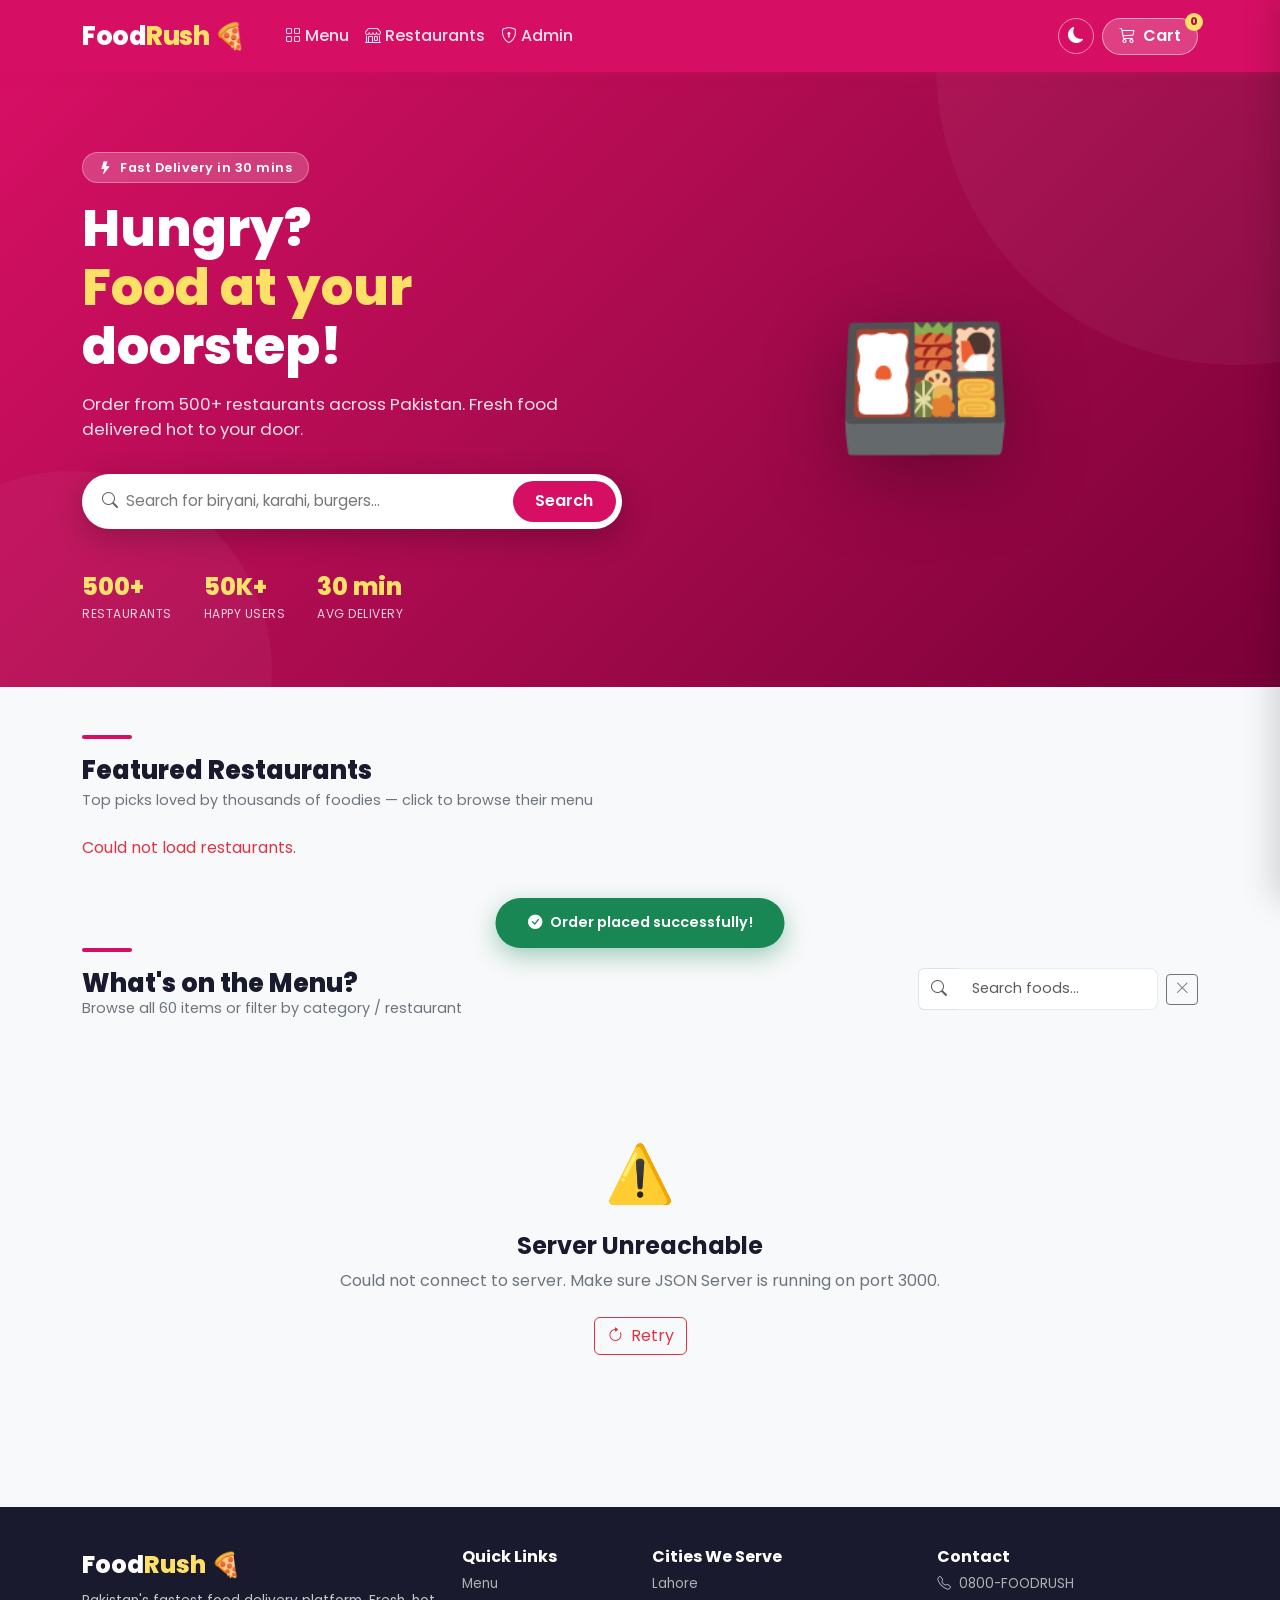
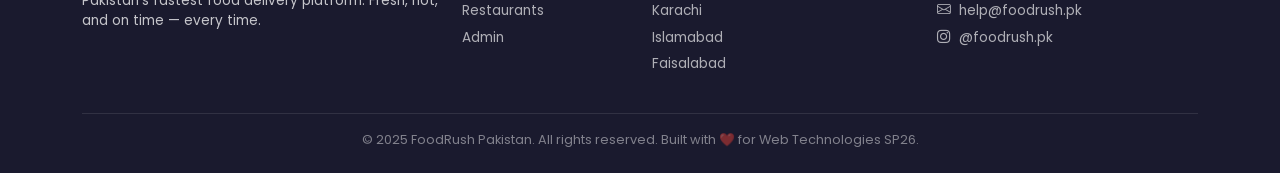
<file: index.html>
<!DOCTYPE html>
<html lang="en" data-theme="light">
<head>
  <meta charset="UTF-8" />
  <meta name="viewport" content="width=device-width, initial-scale=1.0" />
  <title>FoodRush — Order Delicious Food Online</title>
  <link rel="stylesheet" href="https://cdn.jsdelivr.net/npm/bootstrap@5.3.2/dist/css/bootstrap.min.css" />
  <link rel="stylesheet" href="https://cdn.jsdelivr.net/npm/bootstrap-icons@1.11.3/font/bootstrap-icons.min.css" />
  <link href="https://fonts.googleapis.com/css2?family=Poppins:wght@400;500;600;700;800&display=swap" rel="stylesheet" />
  <link rel="stylesheet" href="style.css" />
</head>
<body>

<!-- ============================================================
     NAVBAR
     ============================================================ -->
<nav class="navbar navbar-expand-lg foodrush-nav sticky-top">
  <div class="container">
    <a class="navbar-brand" href="#">Food<span>Rush</span> 🍕</a>
    <button class="navbar-toggler border-0" type="button"
            data-bs-toggle="collapse" data-bs-target="#navbarMain">
      <span class="navbar-toggler-icon"></span>
    </button>
    <div class="collapse navbar-collapse" id="navbarMain">
      <ul class="navbar-nav me-auto ms-3">
        <li class="nav-item">
          <a class="nav-link" href="#menuSection"><i class="bi bi-grid me-1"></i>Menu</a>
        </li>
        <li class="nav-item">
          <a class="nav-link" href="#restaurantsSection"><i class="bi bi-shop me-1"></i>Restaurants</a>
        </li>
        <li class="nav-item">
          <a class="nav-link" href="admin.html" target="_blank"><i class="bi bi-shield-lock me-1"></i>Admin</a>
        </li>
      </ul>
      <div class="d-flex align-items-center gap-2">
        <button id="darkModeToggle" title="Toggle dark mode">
          <i class="bi bi-moon-fill" id="darkModeIcon"></i>
        </button>
        <button class="btn cart-btn" id="cartToggleBtn">
          <i class="bi bi-cart3 me-1"></i> Cart
          <span class="cart-badge" id="cartCount">0</span>
        </button>
      </div>
    </div>
  </div>
</nav>

<!-- ============================================================
     HERO SECTION
     ============================================================ -->
<section class="hero-section">
  <div class="container">
    <div class="row align-items-center">
      <div class="col-lg-6">
        <span class="hero-badge"><i class="bi bi-lightning-fill me-1"></i> Fast Delivery in 30 mins</span>
        <h1>Hungry? <br><span>Food at your</span> doorstep!</h1>
        <p>Order from 500+ restaurants across Pakistan. Fresh food delivered hot to your door.</p>
        <div class="hero-search-wrapper">
          <i class="bi bi-search text-muted me-2"></i>
          <input type="text" id="heroSearch"
                 placeholder="Search for biryani, karahi, burgers…" autocomplete="off" />
          <button onclick="scrollToMenu()">Search</button>
        </div>
        <div class="hero-stats">
          <div class="hero-stat">
            <div class="num">500+</div><div class="lbl">Restaurants</div>
          </div>
          <div class="hero-stat">
            <div class="num">50K+</div><div class="lbl">Happy Users</div>
          </div>
          <div class="hero-stat">
            <div class="num">30 min</div><div class="lbl">Avg Delivery</div>
          </div>
        </div>
      </div>
      <div class="col-lg-6 hero-image-col">
        <div class="hero-illustration">🍱</div>
      </div>
    </div>
  </div>
</section>

<!-- ============================================================
     FEATURED RESTAURANTS — dynamic, loaded from /restaurants
     ============================================================ -->
<section class="py-5" id="restaurantsSection">
  <div class="container">
    <div class="section-divider"></div>
    <h2 class="section-title">Featured Restaurants</h2>
    <p class="section-subtitle">Top picks loved by thousands of foodies — click to browse their menu</p>
    <!-- Dynamic restaurant cards injected by loadRestaurants() in app.js -->
    <div class="row g-3" id="restaurantsGrid">
      <p class="text-muted">Loading restaurants…</p>
    </div>
  </div>
</section>

<!-- ============================================================
     FOOD MENU SECTION
     ============================================================ -->
<section class="py-4 bg-light" id="menuSection">
  <div class="container">
    <div class="section-divider"></div>

    <div class="d-flex align-items-start justify-content-between flex-wrap gap-2 mb-2">
      <div>
        <h2 class="section-title mb-0">What's on the Menu?</h2>
        <p class="section-subtitle mb-0">Browse all 60 items or filter by category / restaurant</p>
      </div>
      <div class="d-flex align-items-center gap-2">
        <div class="input-group" style="max-width:240px;">
          <span class="input-group-text bg-white border-end-0">
            <i class="bi bi-search text-muted"></i>
          </span>
          <input type="text" id="menuSearchInput"
                 class="form-control border-start-0" placeholder="Search foods…" autocomplete="off" />
        </div>
        <button class="btn btn-sm btn-outline-secondary" onclick="clearAllFilters()" title="Clear all filters">
          <i class="bi bi-x-lg"></i>
        </button>
      </div>
    </div>

    <!-- Active restaurant filter badge -->
    <div id="restaurantFilterBadge"
         style="display:none;align-items:center;gap:0.5rem;
                background:var(--pink-light);color:var(--pink-dark);
                padding:0.35rem 1rem;border-radius:50px;
                font-size:0.82rem;font-weight:600;width:fit-content;margin-bottom:0.5rem;">
      <i class="bi bi-shop"></i>
      Showing: <span id="restaurantFilterName"></span>
      <button id="clearRestaurantFilter" style="background:none;border:none;color:var(--pink-dark);
              font-size:1rem;line-height:1;cursor:pointer;padding:0;" title="Clear">✕</button>
    </div>

    <!-- Category Filter Chips -->
    <div id="categoryFilterRow" class="d-flex gap-2 flex-wrap my-3">
      <!-- Injected by JS -->
    </div>

    <!-- Food Grid -->
    <div id="foodGrid" class="row g-3 mt-1">
      <!-- Injected by JS -->
    </div>
  </div>
</section>

<!-- ============================================================
     CHECKOUT SECTION
     ============================================================ -->
<section class="py-5" id="checkoutSection" style="display:none;">
  <div class="container">
    <div class="section-divider"></div>
    <h2 class="section-title">Complete Your Order</h2>
    <p class="section-subtitle">Fill in your delivery details below</p>
    <div class="row g-4">

      <!-- Checkout Form -->
      <div class="col-lg-7">
        <div class="checkout-card">
          <h5 class="fw-bold mb-3">
            <i class="bi bi-person-fill pink-text me-2"></i>Delivery Information
          </h5>
          <form id="checkoutForm" novalidate>
            <div class="row g-3">
              <div class="col-md-6">
                <label class="form-label" for="custName">Full Name *</label>
                <input type="text" id="custName" class="form-control"
                       placeholder="e.g. Ahmed Raza" />
                <div class="invalid-feedback" id="custNameError">
                  Please enter your full name (at least 3 characters).
                </div>
              </div>
              <div class="col-md-6">
                <label class="form-label" for="custPhone">Phone Number *</label>
                <input type="tel" id="custPhone" class="form-control"
                       placeholder="03XX-XXXXXXX" />
                <div class="invalid-feedback" id="custPhoneError">
                  Enter a valid Pakistani number (e.g. 03001234567).
                </div>
              </div>
              <div class="col-12">
                <label class="form-label" for="custEmail">Email Address *</label>
                <input type="email" id="custEmail" class="form-control"
                       placeholder="you@example.com" />
                <div class="invalid-feedback" id="custEmailError">
                  Please enter a valid email address.
                </div>
              </div>
              <div class="col-12">
                <label class="form-label" for="custAddress">Delivery Address *</label>
                <textarea id="custAddress" class="form-control" rows="2"
                          placeholder="House no., Street, Block, Area…"></textarea>
                <div class="invalid-feedback" id="custAddressError">
                  Please provide your full delivery address (10+ characters).
                </div>
              </div>
              <div class="col-md-6">
                <label class="form-label" for="custCity">City *</label>
                <select id="custCity" class="form-select">
                  <option value="">-- Select City --</option>
                  <option>Lahore</option>
                  <option>Karachi</option>
                  <option>Islamabad</option>
                  <option>Faisalabad</option>
                  <option>Rawalpindi</option>
                  <option>Multan</option>
                  <option>Peshawar</option>
                  <option>Quetta</option>
                </select>
                <div class="invalid-feedback" id="custCityError">
                  Please select your city.
                </div>
              </div>
              <div class="col-12">
                <label class="form-label" for="custInstructions">
                  Special Instructions <span class="text-muted">(optional)</span>
                </label>
                <input type="text" id="custInstructions" class="form-control"
                       placeholder="Extra spicy, no onions, ring doorbell…" />
              </div>
            </div>

            <h5 class="fw-bold mt-4 mb-3">
              <i class="bi bi-credit-card-fill pink-text me-2"></i>Payment Method
            </h5>
            <div id="paymentError" class="invalid-feedback mb-2">
              Please select a payment method.
            </div>
            <div class="row g-2" id="paymentMethods">
              <div class="col-6 col-md-3">
                <div class="payment-option" data-method="Cash on Delivery">
                  <span class="payment-icon">💵</span> Cash on Delivery
                </div>
              </div>
              <div class="col-6 col-md-3">
                <div class="payment-option" data-method="JazzCash">
                  <span class="payment-icon">📱</span> JazzCash
                </div>
              </div>
              <div class="col-6 col-md-3">
                <div class="payment-option" data-method="Easypaisa">
                  <span class="payment-icon">🟢</span> Easypaisa
                </div>
              </div>
              <div class="col-6 col-md-3">
                <div class="payment-option" data-method="Card">
                  <span class="payment-icon">💳</span> Debit/Credit
                </div>
              </div>
            </div>

            <button type="submit" class="btn-checkout mt-4" id="placeOrderBtn">
              <i class="bi bi-bag-check-fill me-2"></i> Place Order
            </button>
          </form>
        </div>
      </div>

      <!-- Order Summary -->
      <div class="col-lg-5">
        <div class="order-summary-card">
          <h5 class="fw-bold mb-3">
            <i class="bi bi-receipt pink-text me-2"></i>Order Summary
          </h5>
          <div id="checkoutItemsList"></div>
          <div class="order-total-section">
            <div class="total-line">
              <span>Subtotal</span><span id="summarySubtotal">Rs. 0</span>
            </div>
            <div class="total-line">
              <span>Delivery Fee</span><span id="summaryDelivery">Rs. 0</span>
            </div>
            <div class="total-line">
              <span>Tax (5%)</span><span id="summaryTax">Rs. 0</span>
            </div>
            <div class="grand-total-line">
              <span>Grand Total</span><span id="summaryGrand">Rs. 0</span>
            </div>
          </div>
        </div>
        <button class="btn btn-outline-secondary w-100 mt-3" id="backToMenuBtn">
          <i class="bi bi-arrow-left me-1"></i> Back to Menu
        </button>
      </div>

    </div>
  </div>
</section>

<!-- ============================================================
     FOOTER
     ============================================================ -->
<footer class="foodrush-footer">
  <div class="container">
    <div class="row g-4">
      <div class="col-md-4">
        <div class="footer-brand">Food<span>Rush</span> 🍕</div>
        <p style="font-size:0.85rem;margin-top:0.5rem;">
          Pakistan's fastest food delivery platform. Fresh, hot, and on time — every time.
        </p>
      </div>
      <div class="col-md-2">
        <h6 class="text-white fw-bold mb-2">Quick Links</h6>
        <div class="footer-links">
          <a href="#menuSection">Menu</a>
          <a href="#restaurantsSection">Restaurants</a>
          <a href="admin.html" target="_blank">Admin</a>
        </div>
      </div>
      <div class="col-md-3">
        <h6 class="text-white fw-bold mb-2">Cities We Serve</h6>
        <div class="footer-links">
          <a href="#">Lahore</a>
          <a href="#">Karachi</a>
          <a href="#">Islamabad</a>
          <a href="#">Faisalabad</a>
        </div>
      </div>
      <div class="col-md-3">
        <h6 class="text-white fw-bold mb-2">Contact</h6>
        <div class="footer-links">
          <a href="#"><i class="bi bi-telephone me-1"></i> 0800-FOODRUSH</a>
          <a href="#"><i class="bi bi-envelope me-1"></i> help@foodrush.pk</a>
          <a href="#"><i class="bi bi-instagram me-1"></i> @foodrush.pk</a>
        </div>
      </div>
    </div>
    <div class="footer-bottom">
      &copy; 2025 FoodRush Pakistan. All rights reserved.
      Built with ❤️ for Web Technologies SP26.
    </div>
  </div>
</footer>

<!-- ============================================================
     CART SIDEBAR
     ============================================================ -->
<div class="cart-overlay" id="cartOverlay"></div>
<aside class="cart-sidebar" id="cartSidebar">
  <div class="cart-header">
    <h5><i class="bi bi-cart3 me-2"></i>Your Cart</h5>
    <button class="cart-close-btn" id="cartCloseBtn"><i class="bi bi-x-lg"></i></button>
  </div>
  <div class="cart-items-container" id="cartItemsList"></div>
  <div class="cart-footer" id="cartFooter" style="display:none;">
    <div class="cart-summary-row">
      <span>Subtotal</span><span id="cartSubtotal">Rs. 0</span>
    </div>
    <div class="cart-summary-row">
      <span>Delivery Fee</span><span id="cartDelivery">Rs. 0</span>
    </div>
    <div class="cart-summary-row">
      <span>Tax (5%)</span><span id="cartTax">Rs. 0</span>
    </div>
    <div class="cart-total-row">
      <span>Grand Total</span><span id="cartGrandTotal">Rs. 0</span>
    </div>
    <button class="btn-checkout" id="proceedCheckoutBtn">
      <i class="bi bi-bag-check-fill me-2"></i> Proceed to Checkout
    </button>
  </div>
</aside>

<!-- Toast -->
<div class="success-toast" id="successToast">
  <i class="bi bi-check-circle-fill"></i>
  <span id="successToastMsg">Order placed successfully!</span>
</div>

<script src="https://cdn.jsdelivr.net/npm/bootstrap@5.3.2/dist/js/bootstrap.bundle.min.js"></script>
<script src="app.js"></script>
</body>
</html>
</file>
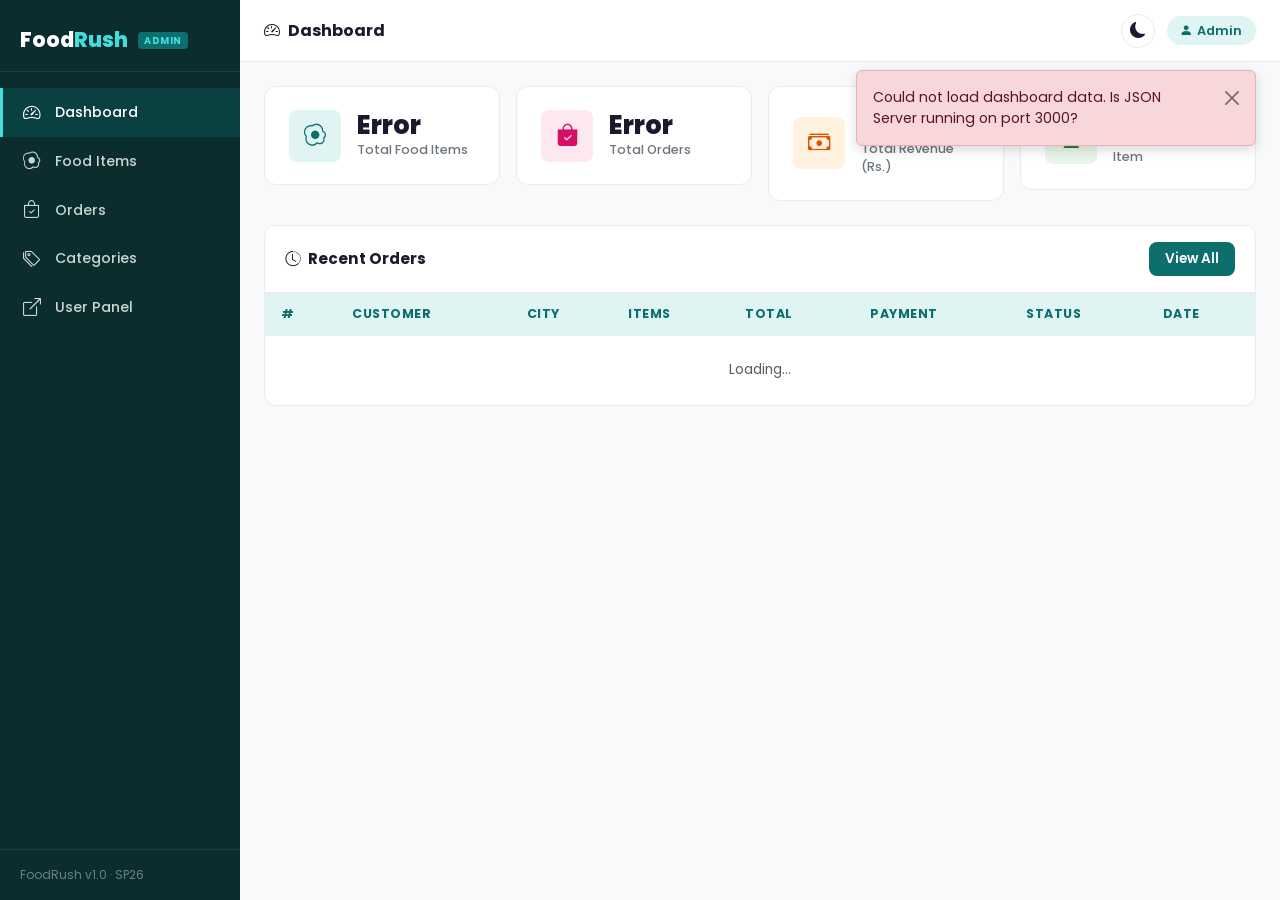
<file: admin.html>
<!DOCTYPE html>
<html lang="en" data-theme="light">
<head>
  <meta charset="UTF-8" />
  <meta name="viewport" content="width=device-width, initial-scale=1.0" />
  <title>FoodRush — Admin Dashboard</title>

  <link rel="stylesheet" href="https://cdn.jsdelivr.net/npm/bootstrap@5.3.2/dist/css/bootstrap.min.css" />
  <link rel="stylesheet" href="https://cdn.jsdelivr.net/npm/bootstrap-icons@1.11.3/font/bootstrap-icons.min.css" />
  <link href="https://fonts.googleapis.com/css2?family=Poppins:wght@400;500;600;700;800&display=swap" rel="stylesheet" />
  <link rel="stylesheet" href="style.css" />

  <style>
    /* ============================================================
       ADMIN PANEL — deep teal/navy theme (distinct from user panel)
       ============================================================ */
    :root {
      --admin-primary: #0d6e6e;
      --admin-dark:    #094f4f;
      --admin-light:   #e0f4f4;
      --sidebar-bg:    #0b2d2d;
      --sidebar-text:  rgba(255,255,255,0.8);
      --stat-bg:       var(--bg-card);
    }
    [data-theme="dark"] {
      --admin-light: #0b2d2d;
      --stat-bg:     #1e1e2e;
    }

    /* Layout */
    .admin-wrapper { display: flex; min-height: 100vh; }

    /* ---- Sidebar ---- */
    .admin-sidebar {
      width: 240px;
      background: var(--sidebar-bg);
      flex-shrink: 0;
      display: flex;
      flex-direction: column;
      position: sticky;
      top: 0;
      height: 100vh;
      overflow-y: auto;
    }
    .sidebar-brand {
      padding: 1.5rem 1.25rem 1rem;
      font-size: 1.3rem;
      font-weight: 800;
      color: #fff;
      border-bottom: 1px solid rgba(255,255,255,0.08);
    }
    .sidebar-brand span { color: #4dd; }
    .sidebar-badge {
      background: var(--admin-primary);
      color: #fff;
      font-size: 0.6rem;
      font-weight: 700;
      padding: 0.1rem 0.4rem;
      border-radius: 4px;
      margin-left: 6px;
      text-transform: uppercase;
      letter-spacing: 0.5px;
      vertical-align: middle;
    }
    .sidebar-nav { padding: 1rem 0; flex: 1; }
    /* FIX Bug 1 & 3: sidebar links are <button> not <a href="#">
       so there is no anchor jump, and we never need event.preventDefault() */
    .sidebar-nav button {
      display: flex;
      align-items: center;
      gap: 0.75rem;
      width: 100%;
      padding: 0.7rem 1.25rem;
      color: var(--sidebar-text);
      background: none;
      border: none;
      border-left: 3px solid transparent;
      font-size: 0.88rem;
      font-weight: 500;
      text-align: left;
      cursor: pointer;
      transition: all 0.2s;
    }
    .sidebar-nav button:hover { background: rgba(255,255,255,0.07); color: #fff; }
    .sidebar-nav button.active {
      background: rgba(13,110,110,0.3);
      color: #fff;
      border-left-color: #4dd;
    }
    .sidebar-nav button i { font-size: 1.1rem; width: 20px; }
    /* External link keeps as <a> but styled the same */
    .sidebar-nav a {
      display: flex;
      align-items: center;
      gap: 0.75rem;
      padding: 0.7rem 1.25rem;
      color: var(--sidebar-text);
      text-decoration: none;
      font-size: 0.88rem;
      font-weight: 500;
      border-left: 3px solid transparent;
      transition: all 0.2s;
    }
    .sidebar-nav a:hover { background: rgba(255,255,255,0.07); color: #fff; }
    .sidebar-nav a i { font-size: 1.1rem; width: 20px; }
    .sidebar-footer {
      padding: 1rem 1.25rem;
      border-top: 1px solid rgba(255,255,255,0.08);
      font-size: 0.75rem;
      color: rgba(255,255,255,0.4);
    }

    /* ---- Main ---- */
    .admin-main {
      flex: 1;
      background: var(--bg-main);
      display: flex;
      flex-direction: column;
      min-width: 0;
    }
    .admin-topbar {
      background: var(--bg-card);
      border-bottom: 1px solid var(--border-color);
      padding: 0.85rem 1.5rem;
      display: flex;
      align-items: center;
      justify-content: space-between;
      position: sticky;
      top: 0;
      z-index: 100;
    }
    .admin-topbar h4 { font-weight: 700; font-size: 1rem; margin: 0; color: var(--text-dark); }
    .topbar-right { display: flex; align-items: center; gap: 0.75rem; }
    .admin-user-badge {
      background: var(--admin-light);
      color: var(--admin-primary);
      font-size: 0.8rem;
      font-weight: 600;
      padding: 0.3rem 0.85rem;
      border-radius: 50px;
    }

    /* ---- Stat Cards ---- */
    .stat-card {
      background: var(--stat-bg);
      border-radius: var(--radius-md);
      padding: 1.4rem 1.5rem;
      border: 1px solid var(--border-color);
      display: flex;
      align-items: center;
      gap: 1rem;
      transition: var(--transition);
    }
    .stat-card:hover { box-shadow: var(--shadow-md); transform: translateY(-3px); }
    .stat-icon {
      width: 52px; height: 52px;
      border-radius: var(--radius-sm);
      display: flex; align-items: center; justify-content: center;
      font-size: 1.4rem; flex-shrink: 0;
    }
    .stat-icon.teal   { background: #e0f4f4; color: var(--admin-primary); }
    .stat-icon.pink   { background: #fde8f0; color: var(--pink-primary); }
    .stat-icon.orange { background: #fff3e0; color: #e65100; }
    .stat-icon.green  { background: #e8f5e9; color: #2e7d32; }
    .stat-value { font-size: 1.6rem; font-weight: 800; color: var(--text-dark); line-height: 1.1; }
    .stat-label { font-size: 0.78rem; color: var(--text-muted); font-weight: 500; margin-top: 2px; }

    /* ---- Sections ---- */
    .admin-section        { display: none; }
    .admin-section.active { display: block; }
    .admin-content        { padding: 1.5rem; }

    /* ---- Table Card ---- */
    .admin-table-card {
      background: var(--bg-card);
      border-radius: var(--radius-md);
      border: 1px solid var(--border-color);
      overflow: hidden;
    }
    .admin-table-header {
      padding: 1rem 1.25rem;
      border-bottom: 1px solid var(--border-color);
      display: flex; align-items: center;
      justify-content: space-between;
      flex-wrap: wrap; gap: 0.5rem;
    }
    .admin-table-header h5 { font-weight: 700; margin: 0; font-size: 0.95rem; }

    .btn-admin-primary {
      background: var(--admin-primary);
      color: #fff; border: none;
      border-radius: var(--radius-sm);
      padding: 0.45rem 1rem;
      font-size: 0.85rem; font-weight: 600;
      cursor: pointer; transition: var(--transition);
      display: inline-flex; align-items: center; gap: 5px;
    }
    .btn-admin-primary:hover { background: var(--admin-dark); }

    table { width: 100%; }
    .admin-table thead th {
      background: var(--admin-light);
      color: var(--admin-primary);
      font-size: 0.78rem; font-weight: 700;
      text-transform: uppercase; letter-spacing: 0.5px;
      padding: 0.75rem 1rem; border: none;
    }
    .admin-table tbody td {
      padding: 0.8rem 1rem; font-size: 0.86rem;
      color: var(--text-dark);
      border-bottom: 1px solid var(--border-color);
      vertical-align: middle;
    }
    .admin-table tbody tr:last-child td { border-bottom: none; }
    .admin-table tbody tr:hover { background: rgba(13,110,110,0.04); }

    .food-thumb { width: 42px; height: 42px; border-radius: 8px; object-fit: cover; }

    .badge-available   { background:#d4edda; color:#155724; padding:3px 10px; border-radius:50px; font-size:0.72rem; font-weight:700; }
    .badge-unavailable { background:#f8d7da; color:#721c24; padding:3px 10px; border-radius:50px; font-size:0.72rem; font-weight:700; }

    .btn-icon {
      width:32px; height:32px; border:none; border-radius:8px;
      display:inline-flex; align-items:center; justify-content:center;
      cursor:pointer; transition:var(--transition); font-size:0.9rem;
    }
    .btn-icon.edit   { background:#fff3e0; color:#e65100; }
    .btn-icon.edit:hover   { background:#e65100; color:#fff; }
    .btn-icon.delete { background:#fdecea; color:#c62828; }
    .btn-icon.delete:hover { background:#c62828; color:#fff; }

    /* ---- Form Panel ---- */
    .form-panel {
      background: var(--bg-card);
      border-radius: var(--radius-md);
      border: 1px solid var(--border-color);
      padding: 1.5rem;
    }
    .form-panel h5 { font-weight: 700; margin-bottom: 1.25rem; color: var(--admin-primary); }

    /* ---- Order Status ---- */
    .order-status-badge { padding:3px 10px; border-radius:50px; font-size:0.72rem; font-weight:700; }
    .status-Processing  { background:#fff3cd; color:#856404; }
    .status-Delivered   { background:#d4edda; color:#155724; }
    .status-Cancelled   { background:#f8d7da; color:#721c24; }
    .status-On-the-Way  { background:#cce5ff; color:#004085; }

    /* ---- Delete Modal ---- */
    .modal-header { background: #fdecea; }
    .modal-title  { color: #c62828; font-weight: 700; }

    /* ---- Responsive ---- */
    @media (max-width: 768px) {
      .admin-sidebar { display: none; }
      .admin-sidebar.mobile-open {
        display: flex; position: fixed;
        z-index: 1050; top:0; left:0; height:100vh;
      }
      .admin-topbar  { padding: 0.75rem 1rem; }
      .admin-content { padding: 1rem; }
    }
  </style>
</head>
<body>

<div class="admin-wrapper">

  <!-- ============================================================
       SIDEBAR
       FIX Bug 1+3: nav items are now <button> elements, not
       <a href="#"> links. No anchor jump, no event needed,
       showSection() signature simplified back to (name, btnEl).
       ============================================================ -->
  <aside class="admin-sidebar" id="adminSidebar">
    <div class="sidebar-brand">
      Food<span>Rush</span>
      <span class="sidebar-badge">Admin</span>
    </div>
    <nav class="sidebar-nav">
      <button class="active" onclick="showSection('dashboard', this)">
        <i class="bi bi-speedometer2"></i> Dashboard
      </button>
      <button onclick="showSection('foods', this)">
        <i class="bi bi-egg-fried"></i> Food Items
      </button>
      <button onclick="showSection('orders', this)">
        <i class="bi bi-bag-check"></i> Orders
      </button>
      <button onclick="showSection('categories', this)">
        <i class="bi bi-tags"></i> Categories
      </button>
      <a href="index.html" target="_blank">
        <i class="bi bi-box-arrow-up-right"></i> User Panel
      </a>
    </nav>
    <div class="sidebar-footer">FoodRush v1.0 · SP26</div>
  </aside>

  <!-- ============================================================
       MAIN CONTENT
       ============================================================ -->
  <main class="admin-main">

    <!-- Top Bar -->
    <div class="admin-topbar">
      <div class="d-flex align-items-center gap-3">
        <button class="btn btn-sm btn-outline-secondary d-md-none"
                onclick="toggleMobileSidebar()">
          <i class="bi bi-list"></i>
        </button>
        <h4 id="pageTitle"><i class="bi bi-speedometer2 me-2"></i>Dashboard</h4>
      </div>
      <div class="topbar-right">
        <button id="adminDarkToggle"
                style="background:transparent;border:1px solid var(--border-color);
                       border-radius:50%;width:34px;height:34px;cursor:pointer;
                       display:flex;align-items:center;justify-content:center;
                       color:var(--text-dark);transition:all 0.2s;">
          <i class="bi bi-moon-fill" id="adminDarkIcon"></i>
        </button>
        <span class="admin-user-badge"><i class="bi bi-person-fill me-1"></i>Admin</span>
      </div>
    </div>

    <div class="admin-content">

      <!-- ====================================================
           DASHBOARD SECTION
           ==================================================== -->
      <div class="admin-section active" id="section-dashboard">

        <!-- Stat Cards -->
        <div class="row g-3 mb-4">
          <div class="col-sm-6 col-xl-3">
            <div class="stat-card">
              <div class="stat-icon teal"><i class="bi bi-egg-fried"></i></div>
              <div>
                <div class="stat-value" id="statTotalFoods">—</div>
                <div class="stat-label">Total Food Items</div>
              </div>
            </div>
          </div>
          <div class="col-sm-6 col-xl-3">
            <div class="stat-card">
              <div class="stat-icon pink"><i class="bi bi-bag-check-fill"></i></div>
              <div>
                <div class="stat-value" id="statTotalOrders">—</div>
                <div class="stat-label">Total Orders</div>
              </div>
            </div>
          </div>
          <div class="col-sm-6 col-xl-3">
            <div class="stat-card">
              <div class="stat-icon orange"><i class="bi bi-cash-stack"></i></div>
              <div>
                <div class="stat-value" id="statRevenue">—</div>
                <div class="stat-label">Total Revenue (Rs.)</div>
              </div>
            </div>
          </div>
          <div class="col-sm-6 col-xl-3">
            <div class="stat-card">
              <div class="stat-icon green"><i class="bi bi-trophy-fill"></i></div>
              <div>
                <div class="stat-value" id="statTopFood" style="font-size:1rem;">—</div>
                <div class="stat-label">Most Ordered Item</div>
              </div>
            </div>
          </div>
        </div>

        <!-- Recent Orders Table -->
        <div class="admin-table-card">
          <div class="admin-table-header">
            <h5><i class="bi bi-clock-history me-2"></i>Recent Orders</h5>
            <button class="btn-admin-primary" onclick="showSection('orders', document.querySelector('[onclick*=orders]'))">
              View All
            </button>
          </div>
          <div class="table-responsive">
            <table class="admin-table">
              <thead>
                <tr>
                  <th>#</th><th>Customer</th><th>City</th>
                  <th>Items</th><th>Total</th>
                  <th>Payment</th><th>Status</th><th>Date</th>
                </tr>
              </thead>
              <tbody id="recentOrdersBody">
                <tr><td colspan="8" class="text-center py-4 text-muted">Loading…</td></tr>
              </tbody>
            </table>
          </div>
        </div>
      </div>

      <!-- ====================================================
           FOOD ITEMS SECTION
           ==================================================== -->
      <div class="admin-section" id="section-foods">
        <div class="row g-3">

          <!-- Foods Table -->
          <div class="col-lg-8">
            <div class="admin-table-card">
              <div class="admin-table-header">
                <h5><i class="bi bi-egg-fried me-2"></i>All Food Items</h5>
                <button class="btn-admin-primary" onclick="openAddFoodForm()">
                  <i class="bi bi-plus-lg"></i> Add Food
                </button>
              </div>
              <div class="p-3">
                <input type="text" id="adminFoodSearch" class="form-control"
                       placeholder="Search food items…" oninput="filterAdminFoods()" />
              </div>
              <div class="table-responsive">
                <table class="admin-table">
                  <thead>
                    <tr>
                      <th>Image</th><th>Name</th><th>Category</th>
                      <th>Restaurant</th><th>Price</th>
                      <th>Rating</th><th>Status</th><th>Actions</th>
                    </tr>
                  </thead>
                  <tbody id="adminFoodsBody">
                    <tr><td colspan="8" class="text-center py-4 text-muted">Loading…</td></tr>
                  </tbody>
                </table>
              </div>
            </div>
          </div>

          <!-- Add / Edit Form
               FIX Bug 2 & 10: added fDescription textarea that admin.js reads -->
          <div class="col-lg-4">
            <div class="form-panel" id="foodFormPanel">
              <h5 id="foodFormTitle">
                <i class="bi bi-plus-circle me-2"></i>Add New Food
              </h5>
              <form id="foodForm" novalidate>
                <input type="hidden" id="editFoodId" />

                <div class="mb-2">
                  <label class="form-label" for="fName">Food Name *</label>
                  <input type="text" id="fName" class="form-control"
                         placeholder="e.g. Chicken Biryani" />
                  <div class="invalid-feedback" id="fNameErr">Name is required.</div>
                </div>

                <div class="mb-2">
                  <label class="form-label" for="fCategory">Category *</label>
                  <select id="fCategory" class="form-select">
                    <option value="">-- Select --</option>
                    <option>Biryani</option>
                    <option>Karahi</option>
                    <option>Burgers</option>
                    <option>Pizza</option>
                    <option>Nihari</option>
                    <option>BBQ</option>
                    <option>Shawarma</option>
                    <option>Drinks</option>
                    <option>Desserts</option>
                    <option>Sandwiches</option>
                    <option>Fries &amp; Sides</option>
                  </select>
                  <div class="invalid-feedback" id="fCategoryErr">Category is required.</div>
                </div>

                <div class="mb-2">
                  <label class="form-label" for="fRestaurant">Restaurant *</label>
                  <input type="text" id="fRestaurant" class="form-control"
                         placeholder="e.g. Bundu Khan" />
                  <div class="invalid-feedback" id="fRestaurantErr">Restaurant is required.</div>
                </div>

                <div class="mb-2">
                  <label class="form-label" for="fPrice">Price (Rs.) *</label>
                  <input type="number" id="fPrice" class="form-control"
                         placeholder="e.g. 450" min="1" />
                  <div class="invalid-feedback" id="fPriceErr">Enter a valid price.</div>
                </div>

                <div class="mb-2">
                  <label class="form-label" for="fRating">Rating (1–5) *</label>
                  <input type="number" id="fRating" class="form-control"
                         placeholder="e.g. 4.5" min="1" max="5" step="0.1" />
                  <div class="invalid-feedback" id="fRatingErr">Enter a rating between 1 and 5.</div>
                </div>

                <div class="mb-2">
                  <label class="form-label" for="fImage">Image URL</label>
                  <input type="text" id="fImage" class="form-control"
                         placeholder="https://…" />
                </div>

                <!-- FIX Bug 2: This field was missing; admin.js reads it -->
                <div class="mb-2">
                  <label class="form-label" for="fDescription">Description</label>
                  <textarea id="fDescription" class="form-control" rows="2"
                            placeholder="Short description…"></textarea>
                </div>

                <div class="mb-3">
                  <label class="form-label" for="fAvailable">Availability</label>
                  <select id="fAvailable" class="form-select">
                    <option value="true">Available</option>
                    <option value="false">Unavailable</option>
                  </select>
                </div>

                <div class="d-flex gap-2">
                  <button type="submit" class="btn-admin-primary flex-fill"
                          id="foodFormSubmitBtn">
                    <i class="bi bi-check-lg"></i> Save Food
                  </button>
                  <button type="button" class="btn btn-outline-secondary"
                          onclick="resetFoodForm()">
                    <i class="bi bi-x-lg"></i>
                  </button>
                </div>
                <div id="foodFormMsg" class="mt-2" style="font-size:0.82rem;"></div>
              </form>
            </div>
          </div>

        </div>
      </div>

      <!-- ====================================================
           ORDERS SECTION
           ==================================================== -->
      <div class="admin-section" id="section-orders">
        <div class="admin-table-card">
          <div class="admin-table-header">
            <h5><i class="bi bi-bag-check me-2"></i>All Orders</h5>
            <span id="ordersCount" class="badge bg-secondary">0 orders</span>
          </div>
          <div class="table-responsive">
            <table class="admin-table">
              <thead>
                <tr>
                  <th>ID</th>
                  <th>Customer</th>
                  <th>Phone</th>
                  <th>City</th>
                  <th>Items</th>
                  <th>Total</th>
                  <th>Payment</th>
                  <th>Status</th>
                  <th>Date</th>
                  <th>Delete</th>
                </tr>
              </thead>
              <tbody id="allOrdersBody">
                <tr><td colspan="10" class="text-center py-4 text-muted">Loading…</td></tr>
              </tbody>
            </table>
          </div>
        </div>
      </div>

      <!-- ====================================================
           CATEGORIES SECTION
           ==================================================== -->
      <div class="admin-section" id="section-categories">
        <div class="row g-3">
          <div class="col-md-7">
            <div class="admin-table-card">
              <div class="admin-table-header">
                <h5><i class="bi bi-tags me-2"></i>Categories</h5>
              </div>
              <div class="table-responsive">
                <table class="admin-table">
                  <thead>
                    <tr><th>ID</th><th>Name</th><th>Actions</th></tr>
                  </thead>
                  <tbody id="categoriesBody">
                    <tr><td colspan="3" class="text-center py-4 text-muted">Loading…</td></tr>
                  </tbody>
                </table>
              </div>
            </div>
          </div>
          <div class="col-md-5">
            <div class="form-panel">
              <h5 id="catFormTitle">
                <i class="bi bi-plus-circle me-2"></i>Add Category
              </h5>
              <form id="categoryForm" novalidate>
                <input type="hidden" id="editCatId" />
                <div class="mb-3">
                  <label class="form-label" for="catName">Category Name *</label>
                  <input type="text" id="catName" class="form-control"
                         placeholder="e.g. Desserts" />
                  <div class="invalid-feedback" id="catNameErr">
                    Category name is required.
                  </div>
                </div>
                <div class="d-flex gap-2">
                  <button type="submit" class="btn-admin-primary flex-fill"
                          id="catSubmitBtn">
                    <i class="bi bi-check-lg"></i> Save Category
                  </button>
                  <button type="button" class="btn btn-outline-secondary"
                          onclick="resetCategoryForm()">
                    <i class="bi bi-x-lg"></i>
                  </button>
                </div>
                <div id="catFormMsg" class="mt-2" style="font-size:0.82rem;"></div>
              </form>
            </div>
          </div>
        </div>
      </div>

    </div><!-- /admin-content -->
  </main>
</div>

<!-- ============================================================
     DELETE CONFIRMATION MODAL
     ============================================================ -->
<div class="modal fade" id="deleteModal" tabindex="-1" aria-hidden="true">
  <div class="modal-dialog modal-dialog-centered">
    <div class="modal-content">
      <div class="modal-header">
        <h5 class="modal-title">
          <i class="bi bi-exclamation-triangle-fill me-2"></i>Confirm Delete
        </h5>
        <button type="button" class="btn-close" data-bs-dismiss="modal"></button>
      </div>
      <div class="modal-body">
        <p id="deleteModalMessage">
          Are you sure? This action cannot be undone.
        </p>
      </div>
      <div class="modal-footer">
        <button class="btn btn-secondary" data-bs-dismiss="modal">Cancel</button>
        <button class="btn btn-danger" id="confirmDeleteBtn">
          <i class="bi bi-trash3 me-1"></i> Delete
        </button>
      </div>
    </div>
  </div>
</div>

<script src="https://cdn.jsdelivr.net/npm/bootstrap@5.3.2/dist/js/bootstrap.bundle.min.js"></script>
<script src="admin.js"></script>
</body>
</html>
</file>
<file: style.css>
/* ============================================================
   FoodRush — Global Styles & Design Tokens
   Foodpanda-inspired pink theme
   ============================================================ */

/* ---------- CSS Variables (Light Mode) ---------- */
:root {
  --pink-primary: #d70f64;
  --pink-dark: #a80b4e;
  --pink-light: #fde8f0;
  --pink-soft: #fff0f5;
  --accent-orange: #ff6b35;
  --text-dark: #1a1a2e;
  --text-muted: #6c757d;
  --bg-main: #f8f9fa;
  --bg-card: #ffffff;
  --border-color: #e9ecef;
  --shadow-sm: 0 2px 8px rgba(215, 15, 100, 0.08);
  --shadow-md: 0 4px 20px rgba(215, 15, 100, 0.15);
  --shadow-hover: 0 8px 30px rgba(215, 15, 100, 0.25);
  --radius-sm: 8px;
  --radius-md: 12px;
  --radius-lg: 20px;
  --transition: all 0.25s ease;
}

/* ---------- Dark Mode ---------- */
[data-theme="dark"] {
  --text-dark: #f0f0f0;
  --text-muted: #adb5bd;
  --bg-main: #121212;
  --bg-card: #1e1e2e;
  --border-color: #2d2d3a;
  --pink-soft: #1e0a12;
  --shadow-sm: 0 2px 8px rgba(0,0,0,0.4);
  --shadow-md: 0 4px 20px rgba(0,0,0,0.5);
}

/* ---------- Base Reset ---------- */
*, *::before, *::after { box-sizing: border-box; margin: 0; padding: 0; }

body {
  font-family: 'Poppins', 'Segoe UI', sans-serif;
  background: var(--bg-main);
  color: var(--text-dark);
  transition: background 0.3s, color 0.3s;
}

/* ============================================================
   NAVBAR
   ============================================================ */
.foodrush-nav {
  background: var(--pink-primary) !important;
  box-shadow: 0 2px 12px rgba(215,15,100,0.3);
  padding: 0.75rem 0;
}

.foodrush-nav .navbar-brand {
  font-size: 1.6rem;
  font-weight: 800;
  color: #fff !important;
  letter-spacing: -0.5px;
}

.foodrush-nav .navbar-brand span {
  color: #ffe066;
}

.foodrush-nav .nav-link {
  color: rgba(255,255,255,0.88) !important;
  font-weight: 500;
  padding: 0.4rem 0.8rem;
  border-radius: var(--radius-sm);
  transition: var(--transition);
}

.foodrush-nav .nav-link:hover {
  color: #fff !important;
  background: rgba(255,255,255,0.15);
}

/* Cart icon button in navbar */
.cart-btn {
  background: rgba(255,255,255,0.2);
  border: 1.5px solid rgba(255,255,255,0.5);
  color: #fff !important;
  border-radius: 50px;
  padding: 0.35rem 1rem;
  font-weight: 600;
  transition: var(--transition);
  position: relative;
}

.cart-btn:hover {
  background: #fff;
  color: var(--pink-primary) !important;
}

.cart-badge {
  position: absolute;
  top: -6px;
  right: -6px;
  background: #ffe066;
  color: var(--pink-dark);
  font-size: 0.65rem;
  font-weight: 800;
  width: 18px;
  height: 18px;
  border-radius: 50%;
  display: flex;
  align-items: center;
  justify-content: center;
}

/* Dark mode toggle */
#darkModeToggle {
  background: transparent;
  border: 1.5px solid rgba(255,255,255,0.5);
  color: #fff;
  border-radius: 50%;
  width: 36px;
  height: 36px;
  display: flex;
  align-items: center;
  justify-content: center;
  transition: var(--transition);
  cursor: pointer;
}

#darkModeToggle:hover { background: rgba(255,255,255,0.2); }

/* ============================================================
   HERO SECTION
   ============================================================ */
.hero-section {
  background: linear-gradient(135deg, var(--pink-primary) 0%, #a80b4e 50%, #7a0038 100%);
  color: #fff;
  padding: 5rem 0 4rem;
  position: relative;
  overflow: hidden;
}

.hero-section::before {
  content: '';
  position: absolute;
  top: -50%;
  right: -20%;
  width: 600px;
  height: 600px;
  background: rgba(255,255,255,0.04);
  border-radius: 50%;
}

.hero-section::after {
  content: '';
  position: absolute;
  bottom: -30%;
  left: -10%;
  width: 400px;
  height: 400px;
  background: rgba(255,255,255,0.04);
  border-radius: 50%;
}

.hero-badge {
  background: rgba(255,255,255,0.2);
  border: 1px solid rgba(255,255,255,0.3);
  color: #fff;
  padding: 0.3rem 1rem;
  border-radius: 50px;
  font-size: 0.8rem;
  font-weight: 600;
  display: inline-block;
  margin-bottom: 1rem;
  letter-spacing: 0.5px;
}

.hero-section h1 {
  font-size: clamp(2rem, 4vw, 3.2rem);
  font-weight: 800;
  line-height: 1.15;
  margin-bottom: 1rem;
}

.hero-section h1 span { color: #ffe066; }

.hero-section p {
  opacity: 0.88;
  font-size: 1.05rem;
  margin-bottom: 2rem;
  max-width: 480px;
}

/* Search bar inside hero */
.hero-search-wrapper {
  background: #fff;
  border-radius: 50px;
  padding: 0.4rem 0.4rem 0.4rem 1.25rem;
  display: flex;
  align-items: center;
  max-width: 540px;
  box-shadow: 0 8px 30px rgba(0,0,0,0.25);
}

.hero-search-wrapper input {
  border: none;
  outline: none;
  flex: 1;
  font-size: 0.95rem;
  color: var(--text-dark);
  background: transparent;
}

.hero-search-wrapper button {
  background: var(--pink-primary);
  color: #fff;
  border: none;
  border-radius: 50px;
  padding: 0.55rem 1.4rem;
  font-weight: 600;
  transition: var(--transition);
  white-space: nowrap;
}

.hero-search-wrapper button:hover { background: var(--pink-dark); }

.hero-stats {
  display: flex;
  gap: 2rem;
  margin-top: 2.5rem;
  flex-wrap: wrap;
}

.hero-stat { text-align: left; }
.hero-stat .num { font-size: 1.5rem; font-weight: 800; color: #ffe066; }
.hero-stat .lbl { font-size: 0.75rem; opacity: 0.8; text-transform: uppercase; letter-spacing: 0.5px; }

/* Hero illustration area */
.hero-image-col { display: flex; align-items: center; justify-content: center; }

.hero-illustration {
  font-size: 9rem;
  filter: drop-shadow(0 20px 40px rgba(0,0,0,0.3));
  animation: float 3s ease-in-out infinite;
}

@keyframes float {
  0%, 100% { transform: translateY(0); }
  50% { transform: translateY(-16px); }
}

/* ============================================================
   CATEGORIES SECTION
   ============================================================ */
.section-title {
  font-size: 1.6rem;
  font-weight: 800;
  color: var(--text-dark);
  margin-bottom: 0.3rem;
}

.section-subtitle {
  color: var(--text-muted);
  font-size: 0.9rem;
  margin-bottom: 1.5rem;
}

.category-card {
  background: var(--bg-card);
  border: 2px solid var(--border-color);
  border-radius: var(--radius-lg);
  padding: 1.2rem 1rem;
  text-align: center;
  cursor: pointer;
  transition: var(--transition);
  user-select: none;
}

.category-card:hover {
  border-color: var(--pink-primary);
  box-shadow: var(--shadow-hover);
  transform: translateY(-4px);
}

.category-card.active {
  background: var(--pink-primary);
  border-color: var(--pink-primary);
  color: #fff;
  box-shadow: var(--shadow-md);
  transform: translateY(-4px);
}

.category-icon { font-size: 2rem; display: block; margin-bottom: 0.5rem; }

.category-card .cat-name {
  font-size: 0.8rem;
  font-weight: 600;
  text-transform: uppercase;
  letter-spacing: 0.5px;
}

/* ============================================================
   FOOD CARDS
   ============================================================ */
.food-card {
  background: var(--bg-card);
  border-radius: var(--radius-md);
  overflow: hidden;
  border: 1px solid var(--border-color);
  transition: var(--transition);
  display: flex;
  flex-direction: column;
  height: 100%;
}

.food-card:hover {
  box-shadow: var(--shadow-hover);
  transform: translateY(-6px);
  border-color: var(--pink-light);
}

.food-card-img {
  width: 100%;
  height: 200px;
  object-fit: cover;
  display: block;
  transition: transform 0.4s ease;
}

.food-card:hover .food-card-img { transform: scale(1.05); }

.food-card-img-wrapper {
  overflow: hidden;
  position: relative;
}

.food-tag {
  position: absolute;
  top: 10px;
  left: 10px;
  background: var(--pink-primary);
  color: #fff;
  font-size: 0.7rem;
  font-weight: 700;
  padding: 0.2rem 0.65rem;
  border-radius: 50px;
  text-transform: uppercase;
  letter-spacing: 0.5px;
}

.unavailable-tag {
  position: absolute;
  top: 10px;
  right: 10px;
  background: rgba(0,0,0,0.65);
  color: #fff;
  font-size: 0.7rem;
  font-weight: 600;
  padding: 0.2rem 0.65rem;
  border-radius: 50px;
}

.food-card-body {
  padding: 1rem 1.1rem 1.2rem;
  flex: 1;
  display: flex;
  flex-direction: column;
}

.food-card-body h5 {
  font-size: 1rem;
  font-weight: 700;
  color: var(--text-dark);
  margin-bottom: 0.2rem;
  white-space: nowrap;
  overflow: hidden;
  text-overflow: ellipsis;
}

.food-restaurant {
  font-size: 0.78rem;
  color: var(--text-muted);
  margin-bottom: 0.6rem;
}

.food-restaurant i { color: var(--pink-primary); }

.food-meta {
  display: flex;
  align-items: center;
  justify-content: space-between;
  margin-top: auto;
  padding-top: 0.8rem;
  border-top: 1px solid var(--border-color);
}

.food-price {
  font-size: 1.1rem;
  font-weight: 800;
  color: var(--pink-primary);
}

.food-rating {
  background: #fff8e1;
  color: #f59e0b;
  font-size: 0.75rem;
  font-weight: 700;
  padding: 0.2rem 0.5rem;
  border-radius: 6px;
  display: flex;
  align-items: center;
  gap: 3px;
}

.btn-add-cart {
  background: var(--pink-primary);
  color: #fff;
  border: none;
  border-radius: var(--radius-sm);
  padding: 0.55rem 0;
  font-weight: 600;
  font-size: 0.88rem;
  width: 100%;
  margin-top: 0.8rem;
  transition: var(--transition);
  display: flex;
  align-items: center;
  justify-content: center;
  gap: 6px;
  cursor: pointer;
}

.btn-add-cart:hover:not(:disabled) {
  background: var(--pink-dark);
  transform: translateY(-1px);
  box-shadow: 0 4px 12px rgba(215,15,100,0.4);
}

.btn-add-cart:disabled {
  background: #ccc;
  cursor: not-allowed;
}

/* ============================================================
   SKELETON LOADER
   ============================================================ */
.skeleton {
  animation: shimmer 1.5s infinite;
  background: linear-gradient(90deg, var(--border-color) 25%, #e8e8e8 50%, var(--border-color) 75%);
  background-size: 200% 100%;
  border-radius: var(--radius-md);
}

[data-theme="dark"] .skeleton {
  background: linear-gradient(90deg, #2a2a3a 25%, #333345 50%, #2a2a3a 75%);
  background-size: 200% 100%;
}

@keyframes shimmer {
  0% { background-position: 200% 0; }
  100% { background-position: -200% 0; }
}

.skeleton-card {
  background: var(--bg-card);
  border-radius: var(--radius-md);
  overflow: hidden;
  border: 1px solid var(--border-color);
}

.skeleton-img { height: 200px; width: 100%; }
.skeleton-body { padding: 1rem; }
.skeleton-line { height: 14px; margin-bottom: 10px; border-radius: 4px; }
.skeleton-line.short { width: 60%; }
.skeleton-line.medium { width: 80%; }

/* ============================================================
   ERROR STATE
   ============================================================ */
.error-state {
  text-align: center;
  padding: 4rem 2rem;
  color: var(--text-muted);
}

.error-state .error-icon { font-size: 3.5rem; margin-bottom: 1rem; }
.error-state h4 { color: var(--text-dark); font-weight: 700; margin-bottom: 0.5rem; }

/* Empty state */
.empty-state {
  text-align: center;
  padding: 4rem 2rem;
  color: var(--text-muted);
}

.empty-state .empty-icon { font-size: 4rem; margin-bottom: 1rem; opacity: 0.5; }
.empty-state h4 { color: var(--text-dark); font-weight: 700; }

/* ============================================================
   CART SIDEBAR
   ============================================================ */
.cart-overlay {
  position: fixed;
  inset: 0;
  background: rgba(0,0,0,0.5);
  z-index: 1040;
  opacity: 0;
  pointer-events: none;
  transition: opacity 0.3s ease;
}

.cart-overlay.show {
  opacity: 1;
  pointer-events: all;
}

.cart-sidebar {
  position: fixed;
  top: 0;
  right: 0;
  width: 380px;
  max-width: 100vw;
  height: 100vh;
  background: var(--bg-card);
  z-index: 1050;
  transform: translateX(100%);
  transition: transform 0.35s cubic-bezier(0.4, 0, 0.2, 1);
  display: flex;
  flex-direction: column;
  box-shadow: -8px 0 30px rgba(0,0,0,0.15);
}

.cart-sidebar.open { transform: translateX(0); }

.cart-header {
  background: var(--pink-primary);
  color: #fff;
  padding: 1.2rem 1.4rem;
  display: flex;
  align-items: center;
  justify-content: space-between;
  flex-shrink: 0;
}

.cart-header h5 { font-weight: 700; margin: 0; font-size: 1.05rem; }

.cart-close-btn {
  background: rgba(255,255,255,0.2);
  border: none;
  color: #fff;
  width: 32px;
  height: 32px;
  border-radius: 50%;
  display: flex;
  align-items: center;
  justify-content: center;
  cursor: pointer;
  transition: var(--transition);
}

.cart-close-btn:hover { background: rgba(255,255,255,0.35); }

.cart-items-container {
  flex: 1;
  overflow-y: auto;
  padding: 1rem 1.4rem;
}

.cart-item {
  display: flex;
  align-items: center;
  gap: 0.8rem;
  padding: 0.9rem 0;
  border-bottom: 1px solid var(--border-color);
}

.cart-item:last-child { border-bottom: none; }

.cart-item-img {
  width: 60px;
  height: 60px;
  border-radius: var(--radius-sm);
  object-fit: cover;
  flex-shrink: 0;
}

.cart-item-info { flex: 1; min-width: 0; }

.cart-item-info h6 {
  font-size: 0.85rem;
  font-weight: 700;
  margin: 0;
  white-space: nowrap;
  overflow: hidden;
  text-overflow: ellipsis;
}

.cart-item-price {
  color: var(--pink-primary);
  font-size: 0.82rem;
  font-weight: 600;
}

.cart-qty-controls {
  display: flex;
  align-items: center;
  gap: 6px;
  flex-shrink: 0;
}

.qty-btn {
  background: var(--pink-light);
  border: none;
  color: var(--pink-primary);
  width: 28px;
  height: 28px;
  border-radius: 8px;
  font-weight: 700;
  font-size: 1rem;
  display: flex;
  align-items: center;
  justify-content: center;
  cursor: pointer;
  transition: var(--transition);
  line-height: 1;
}

.qty-btn:hover { background: var(--pink-primary); color: #fff; }

.qty-value {
  font-size: 0.9rem;
  font-weight: 700;
  min-width: 20px;
  text-align: center;
}

.cart-remove-btn {
  background: none;
  border: none;
  color: #dc3545;
  cursor: pointer;
  padding: 4px;
  border-radius: 6px;
  transition: var(--transition);
}

.cart-remove-btn:hover { background: #fff0f0; }

.cart-empty-state {
  text-align: center;
  padding: 3rem 1rem;
  color: var(--text-muted);
}

.cart-empty-state .empty-icon { font-size: 4rem; margin-bottom: 0.75rem; opacity: 0.4; }
.cart-empty-state p { font-size: 0.9rem; }

.cart-footer {
  padding: 1.2rem 1.4rem;
  border-top: 2px solid var(--border-color);
  background: var(--bg-card);
  flex-shrink: 0;
}

.cart-summary-row {
  display: flex;
  justify-content: space-between;
  font-size: 0.85rem;
  margin-bottom: 0.4rem;
  color: var(--text-muted);
}

.cart-total-row {
  display: flex;
  justify-content: space-between;
  font-size: 1rem;
  font-weight: 800;
  color: var(--text-dark);
  padding-top: 0.6rem;
  border-top: 1px dashed var(--border-color);
  margin-top: 0.4rem;
}

.cart-total-row span:last-child { color: var(--pink-primary); }

.btn-checkout {
  background: var(--pink-primary);
  color: #fff;
  border: none;
  border-radius: var(--radius-sm);
  width: 100%;
  padding: 0.8rem;
  font-weight: 700;
  font-size: 0.95rem;
  margin-top: 0.8rem;
  cursor: pointer;
  transition: var(--transition);
}

.btn-checkout:hover { background: var(--pink-dark); }

/* ============================================================
   CHECKOUT SECTION
   ============================================================ */
#checkoutSection { display: none; }

.checkout-card {
  background: var(--bg-card);
  border-radius: var(--radius-md);
  padding: 2rem;
  border: 1px solid var(--border-color);
  box-shadow: var(--shadow-sm);
}

.form-label {
  font-size: 0.85rem;
  font-weight: 600;
  color: var(--text-dark);
  margin-bottom: 0.35rem;
}

.form-control, .form-select {
  border: 1.5px solid var(--border-color);
  border-radius: var(--radius-sm);
  padding: 0.6rem 0.9rem;
  font-size: 0.9rem;
  background: var(--bg-card);
  color: var(--text-dark);
  transition: var(--transition);
}

.form-control:focus, .form-select:focus {
  border-color: var(--pink-primary);
  box-shadow: 0 0 0 3px rgba(215,15,100,0.1);
  outline: none;
}

.form-control.is-invalid { border-color: #dc3545; }
.form-control.is-valid { border-color: #198754; }

.invalid-feedback {
  font-size: 0.78rem;
  color: #dc3545;
  margin-top: 0.25rem;
  display: none;
}

.invalid-feedback.show { display: block; }

/* Payment method cards */
.payment-option {
  border: 2px solid var(--border-color);
  border-radius: var(--radius-sm);
  padding: 0.75rem 1rem;
  cursor: pointer;
  transition: var(--transition);
  display: flex;
  align-items: center;
  gap: 0.6rem;
  font-size: 0.85rem;
  font-weight: 500;
}

.payment-option:hover { border-color: var(--pink-primary); background: var(--pink-soft); }
.payment-option.selected { border-color: var(--pink-primary); background: var(--pink-light); color: var(--pink-dark); font-weight: 700; }
.payment-option .payment-icon { font-size: 1.3rem; }

/* Order summary in checkout */
.order-summary-card {
  background: var(--pink-soft);
  border: 1px solid var(--pink-light);
  border-radius: var(--radius-md);
  padding: 1.5rem;
}

.order-item-row {
  display: flex;
  justify-content: space-between;
  font-size: 0.85rem;
  padding: 0.35rem 0;
  border-bottom: 1px solid var(--border-color);
}

.order-item-row:last-of-type { border-bottom: none; }

.order-total-section {
  border-top: 2px solid var(--pink-primary);
  margin-top: 0.75rem;
  padding-top: 0.75rem;
}

.total-line {
  display: flex;
  justify-content: space-between;
  font-size: 0.85rem;
  margin-bottom: 0.3rem;
  color: var(--text-muted);
}

.grand-total-line {
  display: flex;
  justify-content: space-between;
  font-weight: 800;
  font-size: 1.05rem;
  color: var(--pink-primary);
  margin-top: 0.5rem;
}

/* Success toast */
.success-toast {
  position: fixed;
  bottom: 2rem;
  left: 50%;
  transform: translateX(-50%) translateY(80px);
  background: #198754;
  color: #fff;
  padding: 0.9rem 2rem;
  border-radius: 50px;
  font-weight: 600;
  font-size: 0.9rem;
  z-index: 9999;
  transition: transform 0.4s cubic-bezier(0.34, 1.56, 0.64, 1);
  display: flex;
  align-items: center;
  gap: 0.5rem;
  white-space: nowrap;
  box-shadow: 0 8px 24px rgba(25,135,84,0.4);
}

.success-toast.show { transform: translateX(-50%) translateY(0); }

/* ============================================================
   RESTAURANTS SECTION
   ============================================================ */
.restaurant-card {
  background: var(--bg-card);
  border-radius: var(--radius-md);
  overflow: hidden;
  border: 1px solid var(--border-color);
  transition: var(--transition);
  cursor: pointer;
}

.restaurant-card:hover {
  box-shadow: var(--shadow-hover);
  transform: translateY(-4px);
}

.restaurant-card img {
  width: 100%;
  height: 160px;
  object-fit: cover;
}

.restaurant-card-body { padding: 1rem; }

.restaurant-card-body h5 {
  font-size: 0.95rem;
  font-weight: 700;
  margin-bottom: 0.25rem;
}

.restaurant-meta {
  display: flex;
  align-items: center;
  gap: 0.75rem;
  font-size: 0.78rem;
  color: var(--text-muted);
}

/* ============================================================
   FOOTER
   ============================================================ */
.foodrush-footer {
  background: var(--text-dark);
  color: rgba(255,255,255,0.75);
  padding: 2.5rem 0 1.5rem;
  margin-top: 4rem;
}

.footer-brand {
  font-size: 1.5rem;
  font-weight: 800;
  color: #fff;
  margin-bottom: 0.5rem;
}

.footer-brand span { color: #ffe066; }

.footer-links a {
  color: rgba(255,255,255,0.65);
  text-decoration: none;
  font-size: 0.85rem;
  display: block;
  margin-bottom: 0.4rem;
  transition: var(--transition);
}

.footer-links a:hover { color: #fff; padding-left: 4px; }

.footer-bottom {
  border-top: 1px solid rgba(255,255,255,0.1);
  margin-top: 2rem;
  padding-top: 1rem;
  text-align: center;
  font-size: 0.8rem;
  color: rgba(255,255,255,0.45);
}

/* ============================================================
   UTILITIES & MISC
   ============================================================ */
.section-divider {
  height: 4px;
  width: 50px;
  background: var(--pink-primary);
  border-radius: 2px;
  margin-bottom: 1rem;
}

.pink-text { color: var(--pink-primary) !important; }
.pink-bg { background: var(--pink-primary) !important; }

/* Loading spinner overlay */
.spinner-overlay {
  display: flex;
  justify-content: center;
  align-items: center;
  padding: 4rem 0;
}

.spinner-border-pink {
  color: var(--pink-primary);
  width: 3rem;
  height: 3rem;
}

/* Responsive tweaks */
@media (max-width: 768px) {
  .hero-section { padding: 3rem 0 2.5rem; text-align: center; }
  .hero-section p, .hero-stats { justify-content: center; }
  .hero-image-col { margin-top: 2rem; }
  .hero-illustration { font-size: 6rem; }
  .cart-sidebar { width: 100vw; }
}

@media (max-width: 576px) {
  .hero-search-wrapper { flex-direction: column; padding: 0.6rem; border-radius: var(--radius-md); }
  .hero-search-wrapper input { padding: 0.5rem; }
  .hero-search-wrapper button { width: 100%; border-radius: var(--radius-sm); }
}
</file>
